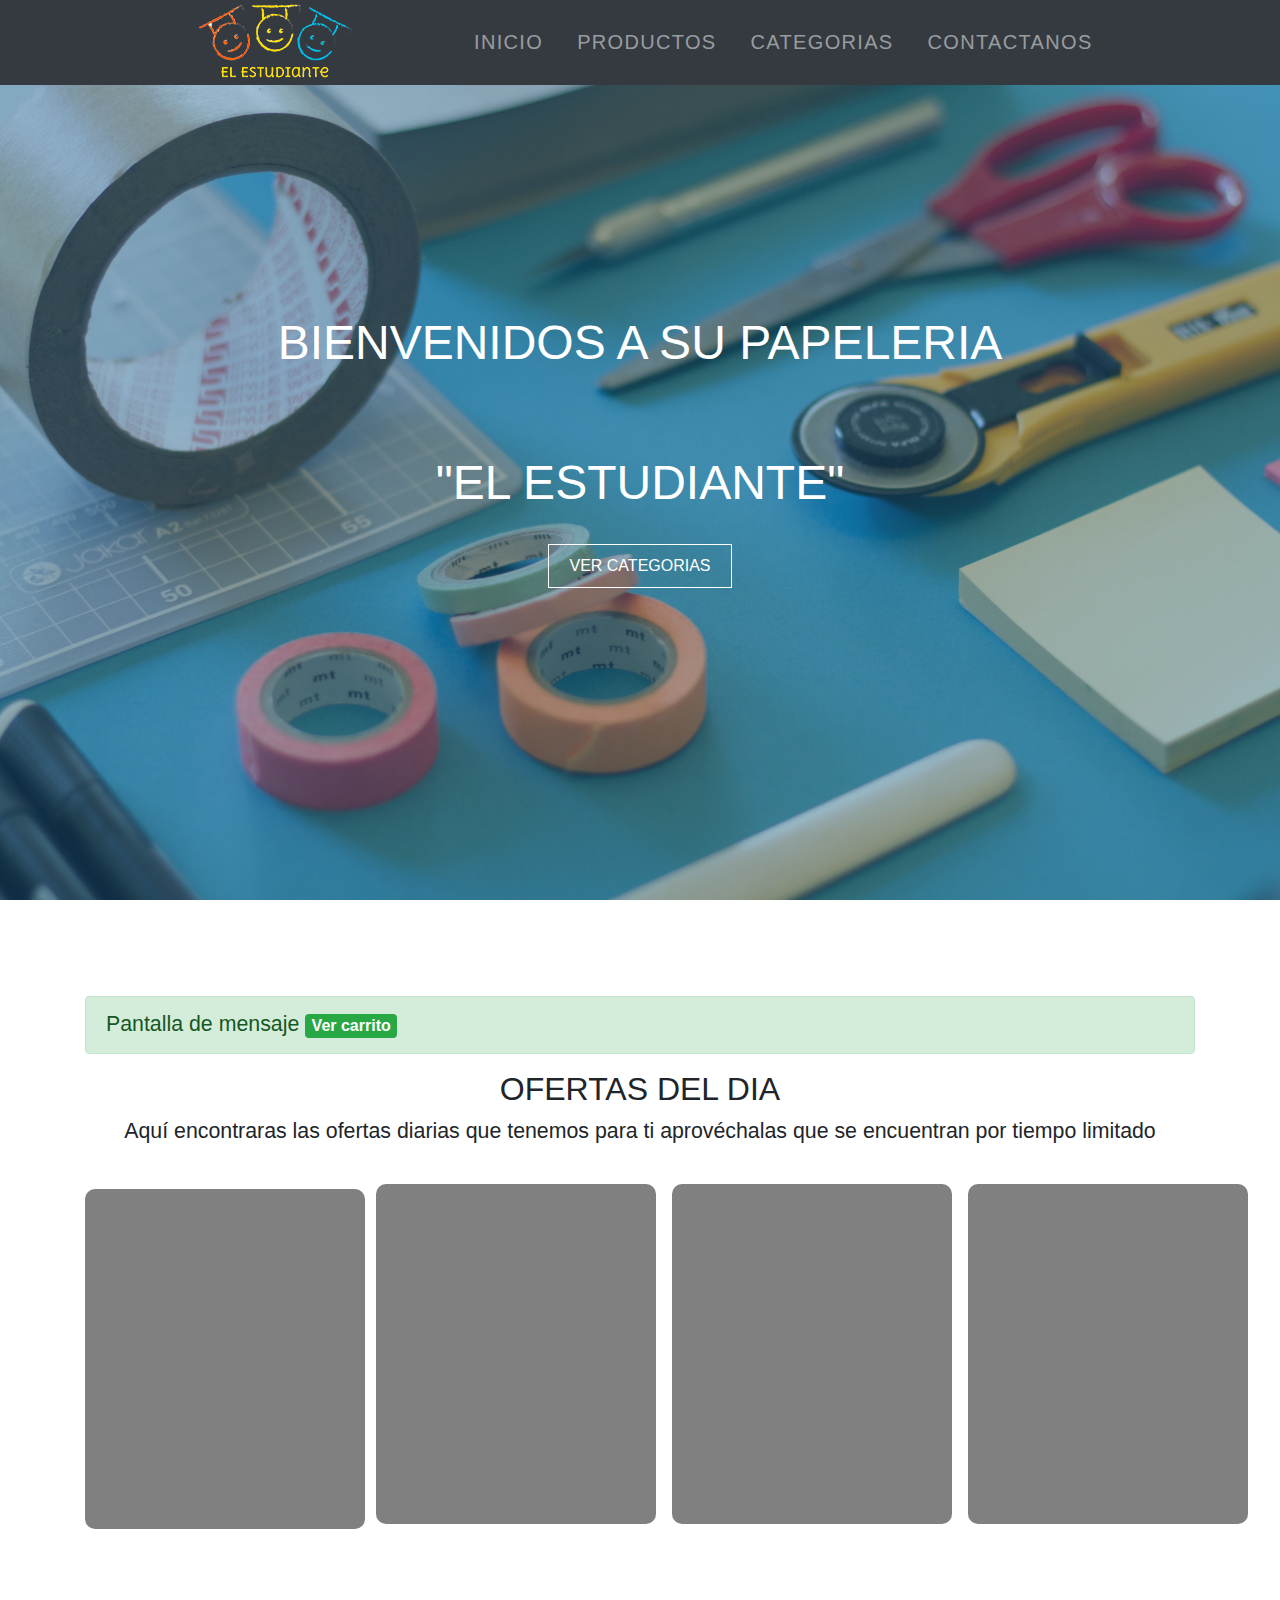
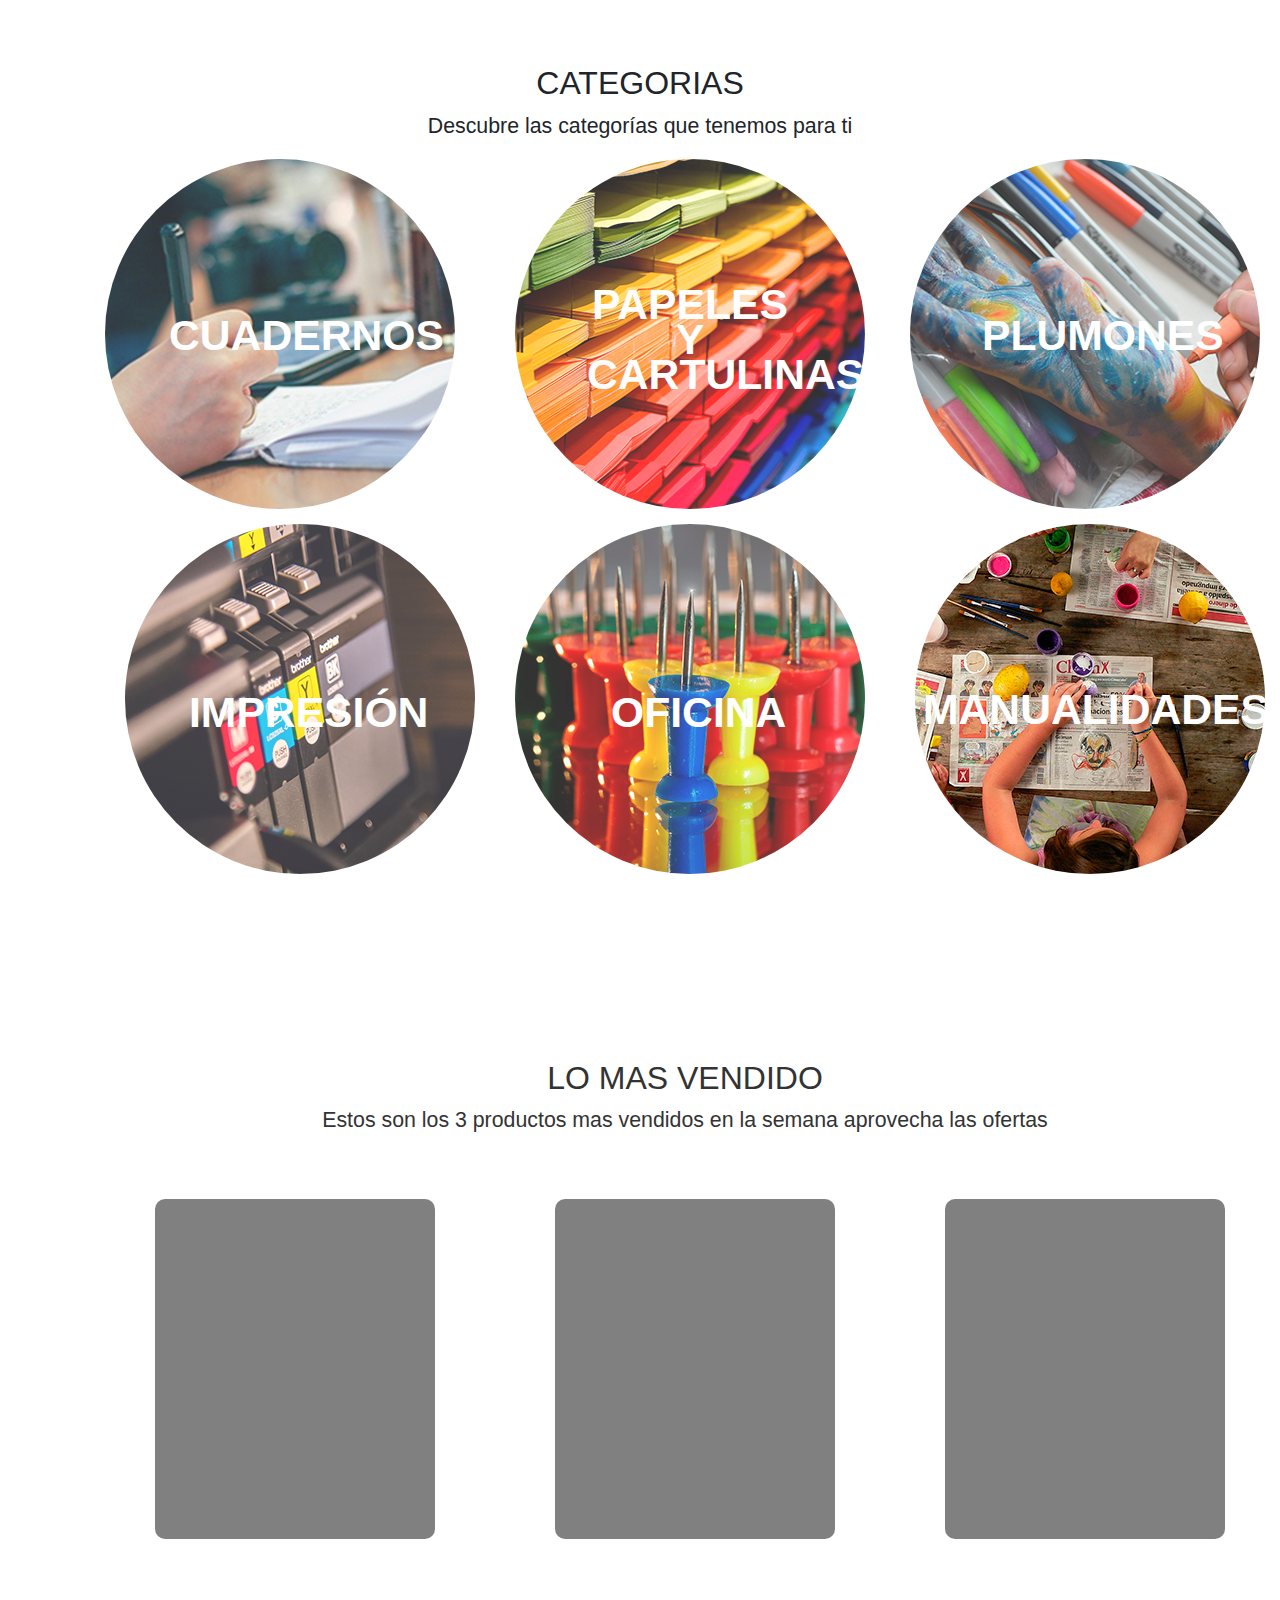
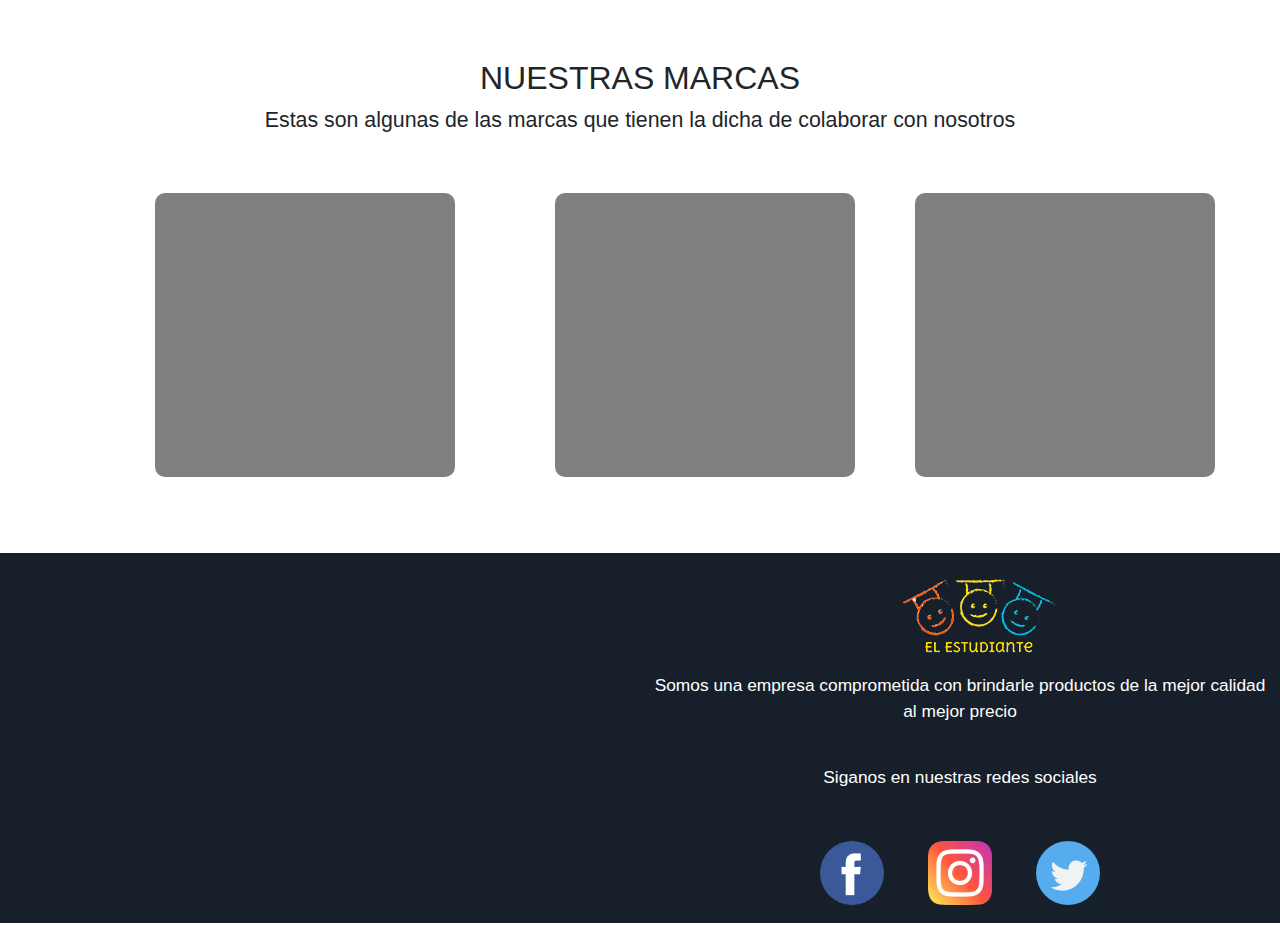
<file: index.html>
<!DOCTYPE html>
<html lang="en">
<head>

<link rel="stylesheet" href="/css/styles.css">
<link rel="stylesheet" href="https://stackpath.bootstrapcdn.com/bootstrap/4.4.1/css/bootstrap.min.css" integrity="sha384-Vkoo8x4CGsO3+Hhxv8T/Q5PaXtkKtu6ug5TOeNV6gBiFeWPGFN9MuhOf23Q9Ifjh" crossorigin="anonymous">
<script src="https://code.jquery.com/jquery-3.4.1.slim.min.js" integrity="sha384-J6qa4849blE2+poT4WnyKhv5vZF5SrPo0iEjwBvKU7imGFAV0wwj1yYfoRSJoZ+n" crossorigin="anonymous"></script>
<script src="https://cdn.jsdelivr.net/npm/popper.js@1.16.0/dist/umd/popper.min.js" integrity="sha384-Q6E9RHvbIyZFJoft+2mJbHaEWldlvI9IOYy5n3zV9zzTtmI3UksdQRVvoxMfooAo" crossorigin="anonymous"></script>
<script src="https://stackpath.bootstrapcdn.com/bootstrap/4.4.1/js/bootstrap.min.js" integrity="sha384-wfSDF2E50Y2D1uUdj0O3uMBJnjuUD4Ih7YwaYd1iqfktj0Uod8GCExl3Og8ifwB6" crossorigin="anonymous"></script>

    <meta charset="UTF-8">
    <meta name="viewport" content="width=device-width, initial-scale=1.0">
    <meta http-equiv="X-UA-Compatible" content="ie=edge">
    <title>Home|Estudiante</title>
</head>

<nav class="navbar navbar-expand-sm bg-dark navbar-dark navbar fixed-top">
        <!-- Brand/logo -->
        <a class="navbar-brand" href="#" ><img src="/img/logo.png" alt="index"></a>
        
        <!-- Links -->
        <ul class="navbar-nav">
          <li class="nav-item">
            <a class="nav-link" href="index.html">INICIO</a>
          </li>
          <li class="nav-item">
            <a class="nav-link" href= "#" target="_self">PRODUCTOS</a>
          </li>
          <li class="nav-item">
            <a class="nav-link" href="#cat">CATEGORIAS</a>
          </li>
          <li class="nav-item">
                <a class="nav-link" href="/pages/Pagina Contacto/index.html">CONTACTANOS</a>
              </li>
          <li class="nav-itemcar">
                <a class="nav-link" href="#">CARRITO(0)</a>
              </li>
              <li class="nav-itemuser">
                    <a class="nav-link" href="/pages/Login/index.html">LOGIN</a>
                  </li>
        </ul>
      </nav>


      <main>
            <section class="banner">
                    <div class="banner-content">
                    <h1>Bienvenidos a su papeleria </h1>
                    <br>
                    <br>
                    <h1>"El Estudiante"</h1>
                    <a href="#categor">Ver categorias</a>
                     </div>
                     </section>
                
        </main>


<body>
<div class="container">
        <br>
        <br>
        <br>
        <div class="alert alert-success" role="alert">
            Pantalla de mensaje
            <a href="#" class="badge badge-success">Ver carrito</a>
        </div>



        <div class="text-ofertasdia">
   
                <div class="row">
                   <div class="col-lg-12">
                       <div class="section__title text-center">
                           <h2 class="title__be--2">OFERTAS <span class="color--theme">DEL DIA</span></h2>
                           <p>Aquí encontraras las ofertas diarias que tenemos para ti aprovéchalas que se encuentran por tiempo limitado</p>
                       </div>
                    </div>
                 </div>
                 
               </div>
       
               <div class="secofertas">
       
                   <div class="ofer1"></div>
                   <div class="ofer2"></div>
                   <div class="ofer3"></div>
                   <div class="ofer4"></div>
       
       
       
               </div>


               <div class="text-categorias">
      
                    <div id="cat" class="row">
                       <div id="categor"  class="col-lg-12" name="categor">
                           <div  class="section__title text-center">
                               <h2  class="title__be--2">CATEGORIAS</h2>
                               <p>Descubre las categorías que tenemos para ti </p>
                           </div>
                        </div>
                     </div>
                     
                   </div>
    
                   <div class="secategorias">
                        <div class="cat1"><a href="#">PLUMONES</a></div>
                        <div class="cat2"><a href="#">CUADERNOS</a></div>
                        <div class="cat3"><a href="#">PAPELES Y CARTULINAS</a></div>
                        <div class="cat4"><a href="#">IMPRESIÓN</a></div>
                        <div class="cat5"><a href="#">OFICINA</a></div>
                        <div class="cat6"><a href="#">MANUALIDADES</a></div>
                      
    
                   </div>



                   <div class="textmasventa">
   
   
   
                        <div class="row">
                             <div class="col-lg-12">
                                 <div class="section__title text-center">
                                     <h2 class="title__be--2">LO MAS VENDIDO</h2>
                                     <p>Estos son los 3 productos mas vendidos en la semana aprovecha las ofertas </p>
                                 </div>
                              </div>
                           </div>
                           
                  </div>
         
                  <div class="masventas">
         
                     <div class="masventa1"></div>
                     <div class="masventa2"></div>
                     <div class="masventa3"></div>
         
                  </div>


                  <div class="textmarcas">
   
                        <div class="row">
                                <div class="col-lg-12">
                                    <div class="section__title text-center">
                                        <h2 class="title__be--2">NUESTRAS MARCAS</h2>
                                        <p>Estas son algunas de las marcas que tienen la dicha de colaborar con nosotros</p>
                                    </div>
                                 </div>
                              </div>
        
        
        
                 </div>
        
                 <div class="masmarcas">
        
                    <div class="marca1"></div>
                    <div class="marca2"></div>
                    <div class="marca3"></div>
                   
                   
                
        
        
                 </div>
        
             


       

</div>

<footer class="pie">
        <div class="ft__logo">
            <a href="index.html">
               <div class="imgafot"><img src="img/logo.png" alt="logo"></div> 
            </a>
            <p>Somos una empresa comprometida con brindarle productos de la mejor calidad al mejor precio</p>
            <br>
            <p>Siganos en nuestras redes sociales</p>
        </div>
      
       <div class="padre">
          <div class="hijo"><a title="Facebook" href="https://www.facebook.com/"><img src="/img/facebook.png" alt="Facebook" /></a></div>

        <div class="hijo"><img src="/img/instagram.png" alt="Instagram"> </div>

          <div class="hijo"><img src="/img/twitter.png" alt="Instagram">
              
          </div>
          
        </div>
      </footer>
      

<script src="https://code.jquery.com/jquery-3.4.1.min.js"></script> 
<script src="js/desplazamiento.js"></script>

    
</body>
</html>
</file>
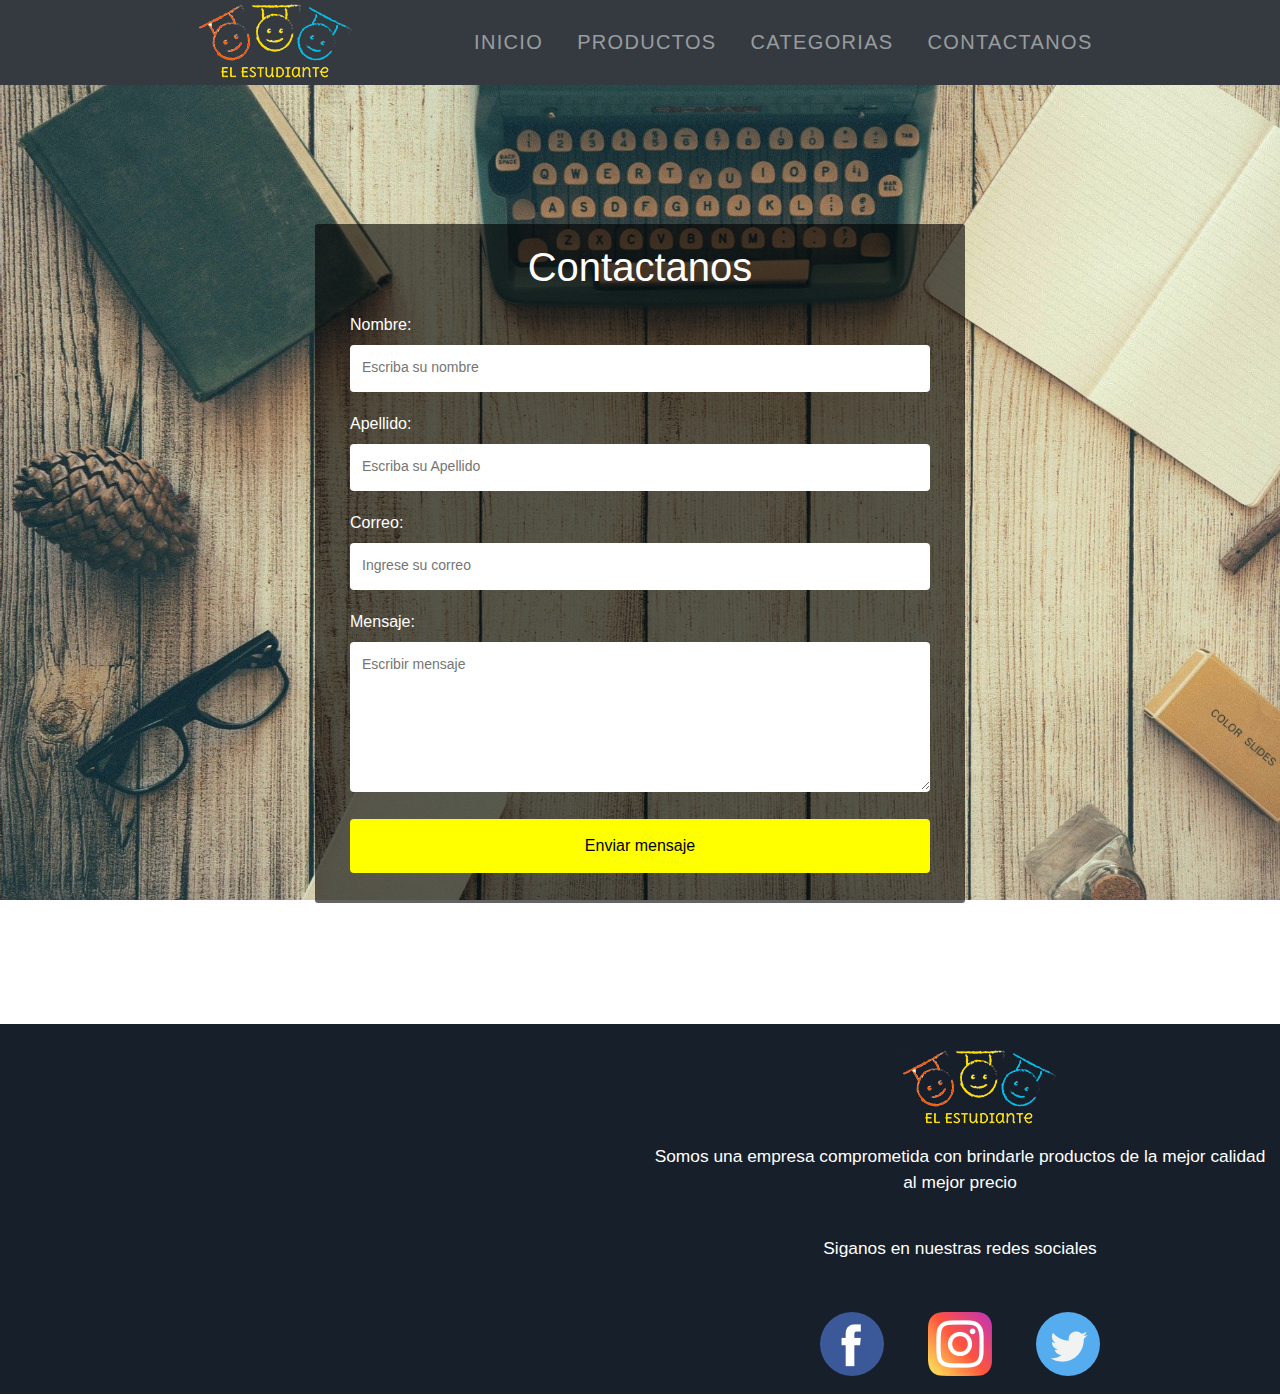
<file: pages/Pagina Contacto/index.html>
<!DOCTYPE html>
<html lang="en">
<head>

    <meta charset="UTF-8">
    <meta name="viewport" content="width=device-width, initial-scale=1.0">
    <meta http-equiv="X-UA-Compatible" content="ie=edge">
    <title>Document</title>
    <link rel="stylesheet" href="css/estilos.css">
    <link rel="stylesheet" href="https://stackpath.bootstrapcdn.com/bootstrap/4.4.1/css/bootstrap.min.css" integrity="sha384-Vkoo8x4CGsO3+Hhxv8T/Q5PaXtkKtu6ug5TOeNV6gBiFeWPGFN9MuhOf23Q9Ifjh" crossorigin="anonymous">
    <script src="https://code.jquery.com/jquery-3.4.1.slim.min.js" integrity="sha384-J6qa4849blE2+poT4WnyKhv5vZF5SrPo0iEjwBvKU7imGFAV0wwj1yYfoRSJoZ+n" crossorigin="anonymous"></script>
    <script src="https://cdn.jsdelivr.net/npm/popper.js@1.16.0/dist/umd/popper.min.js" integrity="sha384-Q6E9RHvbIyZFJoft+2mJbHaEWldlvI9IOYy5n3zV9zzTtmI3UksdQRVvoxMfooAo" crossorigin="anonymous"></script>
    <script src="https://stackpath.bootstrapcdn.com/bootstrap/4.4.1/js/bootstrap.min.js" integrity="sha384-wfSDF2E50Y2D1uUdj0O3uMBJnjuUD4Ih7YwaYd1iqfktj0Uod8GCExl3Og8ifwB6" crossorigin="anonymous"></script>


    <nav class="navbar navbar-expand-sm bg-dark navbar-dark navbar fixed-top">
            <!-- Brand/logo -->
            <a class="navbar-brand" href="#" ><img src="/img/logo.png" alt="index"></a>
            
            <!-- Links -->
            <ul class="navbar-nav">
              <li class="nav-item">
                <a class="nav-link" href="/index.html">INICIO</a>
              </li>
              <li class="nav-item">
                <a class="nav-link" href= "#" target="_self">PRODUCTOS</a>
              </li>
              <li class="nav-item">
                <a class="nav-link" href="#cat">CATEGORIAS</a>
              </li>
              <li class="nav-item">
                    <a class="nav-link" href="/pages/Pagina Contacto/index.html">CONTACTANOS</a>
                  </li>
              <li class="nav-itemcar">
                    <a class="nav-link" href="#">CARRITO(0)</a>
                  </li>
                  <li class="nav-itemuser">
                        <a class="nav-link" href="/pages/Login/index.html">LOGIN</a>
                      </li>
            </ul>
          </nav>





</head>
<body>
    <header>Este es el Header </header>
    <div class="contenedor">
        <form action="" class="form">
            <div class="form-header">
                <h1 class="form-title">Contactanos</h1>

                <label for="nombre" class="form-label">Nombre: </label>
                <input type="text" id="nombre" class="form-input" placeholder="Escriba su nombre">
                
                <label for="apellido" class="form-label">Apellido: </label>
                <input type="text" id="apellido" class="form-input" placeholder="Escriba su Apellido">

                <label for="correo" class="form-label">Correo:</label>
                <input type="email" id="correo" class="form-input" placeholder="Ingrese su correo">
                
                <label for="mensaje" class="form-label">Mensaje:</label>
                <textarea class="textarea" id="mensaje" cols="30" rows="10" placeholder="Escribir mensaje"></textarea>
                
                
                <button class="btn" type="submit" >Enviar mensaje</button>
            </div>
        </form>
    </div>
    
   
    
<footer class="pie">
        <div class="ft__logo">
            <a href="index.html">
               <div class="imgafot"><img src="/img/logo.png" alt="logo"></div> 
            </a>
            <p>Somos una empresa comprometida con brindarle productos de la mejor calidad al mejor precio</p>
            <br>
            <p>Siganos en nuestras redes sociales</p>
        </div>
      
       <div class="padre">
          <div class="hijo"><a title="Facebook" href="https://www.facebook.com/"><img src="/img/facebook.png" alt="Facebook" /></a></div>

        <div class="hijo"><img src="/img/instagram.png" alt="Instagram"> </div>

          <div class="hijo"><img src="/img/twitter.png" alt="Instagram">
              
          </div>
          
        </div>
      </footer>

</body>
</html>
</file>
<file: css/styles.css>
body{
    font-family: Arial, Helvetica, sans-serif;
    overflow-x:hidden;
}
.container{
font-family: Arial, Helvetica, sans-serif;
font-size: 16pt;

}


/* Codigo navbar */


.navbar {
    width: 100%;
     height: 85px;
     font-size: 15pt;
     font-family: Arial, Helvetica, sans-serif;
     text-decoration: none;
     
 
 }
 .navbar-brand{
   position:absolute;
     padding: 150px;
     text-decoration: none;
 
 }
 .nav-item {
     position:relative;
     left: 450px;
     line-height: 20pt;
     
 }
 .nav-item a{
     letter-spacing:1pt;
     margin-right: 18px;
     text-decoration: none;
 }
 
 
 .nav-itemcar a{
   
     position: absolute;
     left: 1500px;
     text-decoration: none;
    
    
 }

 .nav-itemuser{
    position: absolute;
    left: 1800px;
    text-decoration: none;
   
 }


 
 /* ACA EMPIEZA BANNER */ 
.banner{

    position:relative;
    width: 100%;
    height: 100vh;
    background: grey;
    background-size: cover;
    background-position: center;
    transition: all .1s ease-in-out;
    background-image:url(/img/banner.jpg)
  
 
  
  }


  .banner-content{
  margin: 0;
  padding: 0;
  width: 100%;
  height: 100%;
  color: white;
  background-color: rgba(36, 113, 163, .4);
  display: flex;
  flex-direction: column;
  justify-content: center;
  align-items: center;
  
  }
  
  .banner-content h1{
  margin: 0;
  padding: 0;
  padding-bottom: 30px;
  font-size: 3rem;
  text-align: center;
  text-transform: uppercase;
  line-height:1.3em ;
  
  }
  .banner-content a{
      text-decoration: none;
      color: white;
      padding: 9px 20px;
      border: 1px solid white;
      text-transform: uppercase;
      font-size: 1rem;
      transition: all .3s ease-in-out;
  }
  .banner-content a:hover{
      background-color: #1B2631;
      color:white;
  }

/* TERMINA BANNER */


/* DISEÑO OFERTAS DEL DIA */
.secofertas{
    width: 1200px;
    height: 500px;
    margin-left: auto;
    margin-right: auto;
    float: center;

  }

  /* TERMINA OFERTAS */


  /* DISEÑO CATEGORIAS */

  .secategorias{
    width: 1200px;
    height: 900px;
 
    margin-left: auto;
    margin-right: auto;
    float: center;
  }
  .secategorias div a{
    text-decoration: none;
  }

  /* TERMINA DISEÑO CATEGORIAS */


  /* DISEÑO MAS VENTAS */

  .masventas{
    width: 1200px;
    height: 500px;

    margin-left: auto;
    margin-right: auto;
    float: center;
    
  }

  /* FIN */


  /* DISEÑO MARCAS*/
  .masmarcas{
    width: 1920px;
    height: 400px;
    margin-left: auto;
    margin-right: auto;
    float: center;
 

  }

  /* FIN MARCAS */


  /* BLOQUES DE OFERTAS DIA */

  .ofer1{
    width: 280px;
    height:340px;
    background: gray;
    display: inline-block;
    margin:0px;
    margin-top:20px;
    border-radius: 10px;
    
    
   
 
  }

  .ofer2{
    width: 280px;
    height:340px;
    background: gray;
    display: inline-block;
  
    margin:5px;
    margin-top:20px;
    border-radius: 10px;
    
 
  }
  .ofer3{
    width: 280px;
    height:340px;
    background: gray;
    display: inline-block;
   
    margin:5px;
    margin-top:20px;
    border-radius: 10px;
    
 
  }

  .ofer4{
    width: 280px;
    height:340px;
    background: gray;
    display: inline-block;
    margin: 5px;
    margin-top:20px;
    border-radius: 10px;
    
 
  }
  /* FIN BLOQUES OFERTAS */


  /* BLOQUES CATEGORIAS  */

  .cat1{
    width: 350px;
    height: 350px;
    border-radius: 200px;
    background-image: url(/img/cat2.png);
    margin: 15px;
    opacity: 80%;
    margin-top:0px;
    display: inline-block;
    margin-left: 25px;
    margin-right: 20px;
    text-decoration: none;
   

  }
 

  .cat2{
    width:350px;
    height: 350px;
    background-image: url(/img/cat1.png);
    border-radius: 200px;
    margin: 15px;
    margin-top:0px;
    opacity: 80%;
    display: inline-block;
    float: left;
    margin-left: 20px;
    margin-right: 20px;
   

  }
  .cat3{
    width: 350px;
    height: 350px;
    background-image: url(/img/cat3.png);
    border-radius: 200px;
    margin: 15px;
    margin-top:0px;
    display: inline-block;
    float: left;
    opacity: 80%;
    margin-left: 40px;
    margin-right: 20px;
   

  }

  .cat4{
    width: 350px;
    height: 350px;
    background-image: url(/img/cat4.png);
    border-radius: 200px;
    margin: 15px;
    margin-top:0px;
    display: inline-block;
    float: left;
    opacity: 80%;
    margin-left: 40px;
    margin-right: 20px;
   

  }

  .cat5{
    width:350px;
    height: 350px;
    background-image: url(/img/cat5.png);
    border-radius: 200px;
    margin: 15px;
    margin-top:0px;
    display: inline-block;
    float: left;
    opacity: 80%;
    margin-left: 20px;
    margin-right: 20px;
   

  }

  .cat6{
    width: 350px;
    height: 350px;
    background-image: url(/img/cat6.png);
    border-radius: 200px;
    margin: 15px;
    margin-top:0px;
    display: inline-block;
    float: left;
    margin-left: 30px;
    margin-right: 20px;
   

  }
/* FIN BLOQUES CAT */

  /* ENLACES A CATEGORIAS TEXTO */

  .cat3  a{
    display: block;
    padding: 8rem 4.5rem;
    border-radius: 15px;
    transition: all 0.5s linear;
    text-align: center;
    line-height: 35px; 
    color: white;
    font-size: 2em;
    font-weight: bold;
    text-decoration: none;

  }

  .cat4  a{
    display: block;
    padding: 9.8rem 4rem;
    border-radius: 15px;
    transition: all 0.5s linear;
    text-decoration: none;
    color: white;
    font-size: 2em;
    font-weight: bold;

  }

  .cat5  a{
    display: block;
    padding: 9.8rem 6rem;
    border-radius: 15px;
    transition: all 0.5s linear;
    color: white;
    font-size: 2em;
    font-weight: bold;
    text-decoration: none;
  }

  .cat6  a{
    display: block;
    padding: 9.6rem .5rem;
    border-radius: 15px;
    transition: all 0.5s linear;
    color: white;
    font-size: 2em;
    font-weight: bold;
    text-decoration: none;
  }

 


  .cat2  a{
    display: block;
    padding: 9rem 4rem;
    border-radius: 15px;
    transition: all 0.5s linear;
    font-weight: bold;
    color: white;
    font-size: 2em;
    text-decoration: none;
  }

  



  .cat1  a{
    display: block;
    padding: 9rem 4.5rem;
    border-radius: 15px;
    transition: all 0.5s linear;
    font-weight: bold;
    color: white;
    font-size: 2em;
    text-decoration: none;
  }
  /* FIN ENLACES TEXTO */


  /* SECCION TEXTO MAS VENDIDO */


  .textmasventa{
    width: 1200px;
    height: 100px;
    color: #333;

    text-align: center;
    margin-left: auto;
    margin-right: auto;
   
    
  }

  /* FIN TEXT MAS VENDIDO */


  /* bloques ventas */

  .masventa1{
    width: 280px;
    height:340px;
    background: gray;
    display: inline-block;
    float: left;
    margin: 70px;
    margin-top:40px;
    border-radius: 10px;


  }

  .masventa2 {
    width: 280px;
    height:340px;
    background: gray;
    float: left;
    margin: 50px;
    margin-top:40px;
    border-radius: 10px;
  }
  .masventa3 {
    width: 280px;
    height:340px;
    background: gray;
    float: left;
    margin: 60px;
    margin-top:40px;
    border-radius: 10px;
  
  }
/* FIN BLOQUE VENTAS */


/* MARCAS */

.marca1{
    width: 300px;
    height:284px;
    background: gray;
    float: left;
    margin: 70px;
    margin-top:40px;
    border-radius: 10px;

  }

  .marca2{
    width: 300px;
    height:284px;
    background: gray;
    float: left;
    margin: 30px;
    margin-top:40px;
    border-radius: 10px;

  }
  .marca3{
    width: 300px;
    height:284px;
    background: gray;
    float: left;
    margin: 30px;
    margin-top:40px;
    border-radius: 10px;
  }
/* FIN MARCAS */


/* PIE */

.ft__logo {
    margin: 0 auto 30px;
    max-width: 615px;
    margin-left: auto;
    margin-right: auto;
  
    text-align:center ;
    

  }
  .imgafot{
    width: 220px;
    height:90px ;
    padding: 20px;
    margin: 0 auto 30px;
    max-width: 615px;
    text-decoration-color: white;
  }
  .pie p{

  color: white;
 font-size: 13pt;


}
  
  .pie, .push {
    height: 4em;
    background: #171F2A;

    width: 1920px;
    height: 370px;
    }



    .padre {
        /* IMPORTANTE */
        text-align: center;
      }
      
      .hijo {
        cursor: pointer;
        padding: 10px;
        margin: 10px;
        
        /* IMPORTANTE */
        display: inline-block;
      }
      
      
      



/* FIN PIE */
 


/* rr */
</file>
<file: pages/Pagina Contacto/css/estilos.css>
*{ /*Resetear pagina*/
    margin: 0;
    padding: 0;
    -webkit-box-sizing: border-box;
    -moz-box-sizing: border-box;
}


/* nav */


.navbar {
    width: 100%;
     height: 85px;
     font-size: 15pt;
     font-family: Arial, Helvetica, sans-serif;
     text-decoration: none;
     
 
 }
 .navbar-brand{
   position:absolute;
     padding: 150px;
     text-decoration: none;
 
 }
 .nav-item {
     position:relative;
     left: 450px;
     line-height: 20pt;
     
 }
 .nav-item a{
     letter-spacing:1pt;
     margin-right: 18px;
     text-decoration: none;
 }
 
 
 .nav-itemcar a{
   
     position: absolute;
     left: 1500px;
     text-decoration: none;
    
    
 }

 .nav-itemuser{
    position: absolute;
    left: 1800px;
    text-decoration: none;
   
 }



/* FIN NAV */


body{
    background: url(/pages/Login/img/fondologin.jpg);
    background-size: cover;
    background-attachment: fixed;
    overflow-x:hidden;
}

.contenedor{

    width: 100%;
    height: 1000px;
    padding: 170px;
}


.contenedor .form .form-header .form-title{
    color: white;
    font-weight:normal;
    font-family: sans-serif;
    text-align: center;    
    padding: 14px 0;
}

.contenedor .form{
    background: rgba(0, 0, 0, 0.61);
    width: 90%;
    max-width: 650px;
    margin: auto;
    padding: 5px 35px;
    margin-top: 30px;
    padding-bottom: 30px;
    border-radius: 3px;
    font-family: sans-serif;
    
    
   
}
.contenedor .form .form-label{
    display: block;
    color:white;
    font-size: 16px;
    position: relative;
    
}

.contenedor .form .form-input, .textarea{
    border: none;
    border-radius: 4px;
    outline: none;
    border-bottom: 2px solid white;
    width: 100%;
    padding: 12px;
    margin-bottom:20px;
    font-size: 14px;
    color: black;
}

.contenedor .form .textarea{
    resize: vertical;
    max-height: 150px;
    min-height: 50px;
    font-family: sans-serif;
}
.contenedor .form .btn{
    width: 100%;
    color: black;
    background: yellow;
    outline: none;
    font-size: 16px;
    border: none;
    padding: 15px 0;
    cursor: pointer;
    transition: all .5s;
}
.contenedor .form .btn:hover{
    background: chocolate;
    color: white;
}


/* PIE */

.ft__logo {
    margin: 0 auto 30px;
    max-width: 615px;
    margin-left: auto;
    margin-right: auto;
  
    text-align:center ;
    

  }
  .imgafot{
    width: 220px;
    height:90px ;
    padding: 20px;
    margin: 0 auto 30px;
    max-width: 615px;
    text-decoration-color: white;
  }
  .pie p{

  color: white;
 font-size: 13pt;


}
  
  .pie, .push {
    height: 4em;
    background: #171F2A;

    width: 1920px;
    height: 370px;
    }



    .padre {
        /* IMPORTANTE */
        text-align: center;
      }
      
      .hijo {
        cursor: pointer;
        padding: 10px;
        margin: 10px;
        
        /* IMPORTANTE */
        display: inline-block;
      }
      
      
      



/* FIN PIE */
</file>
